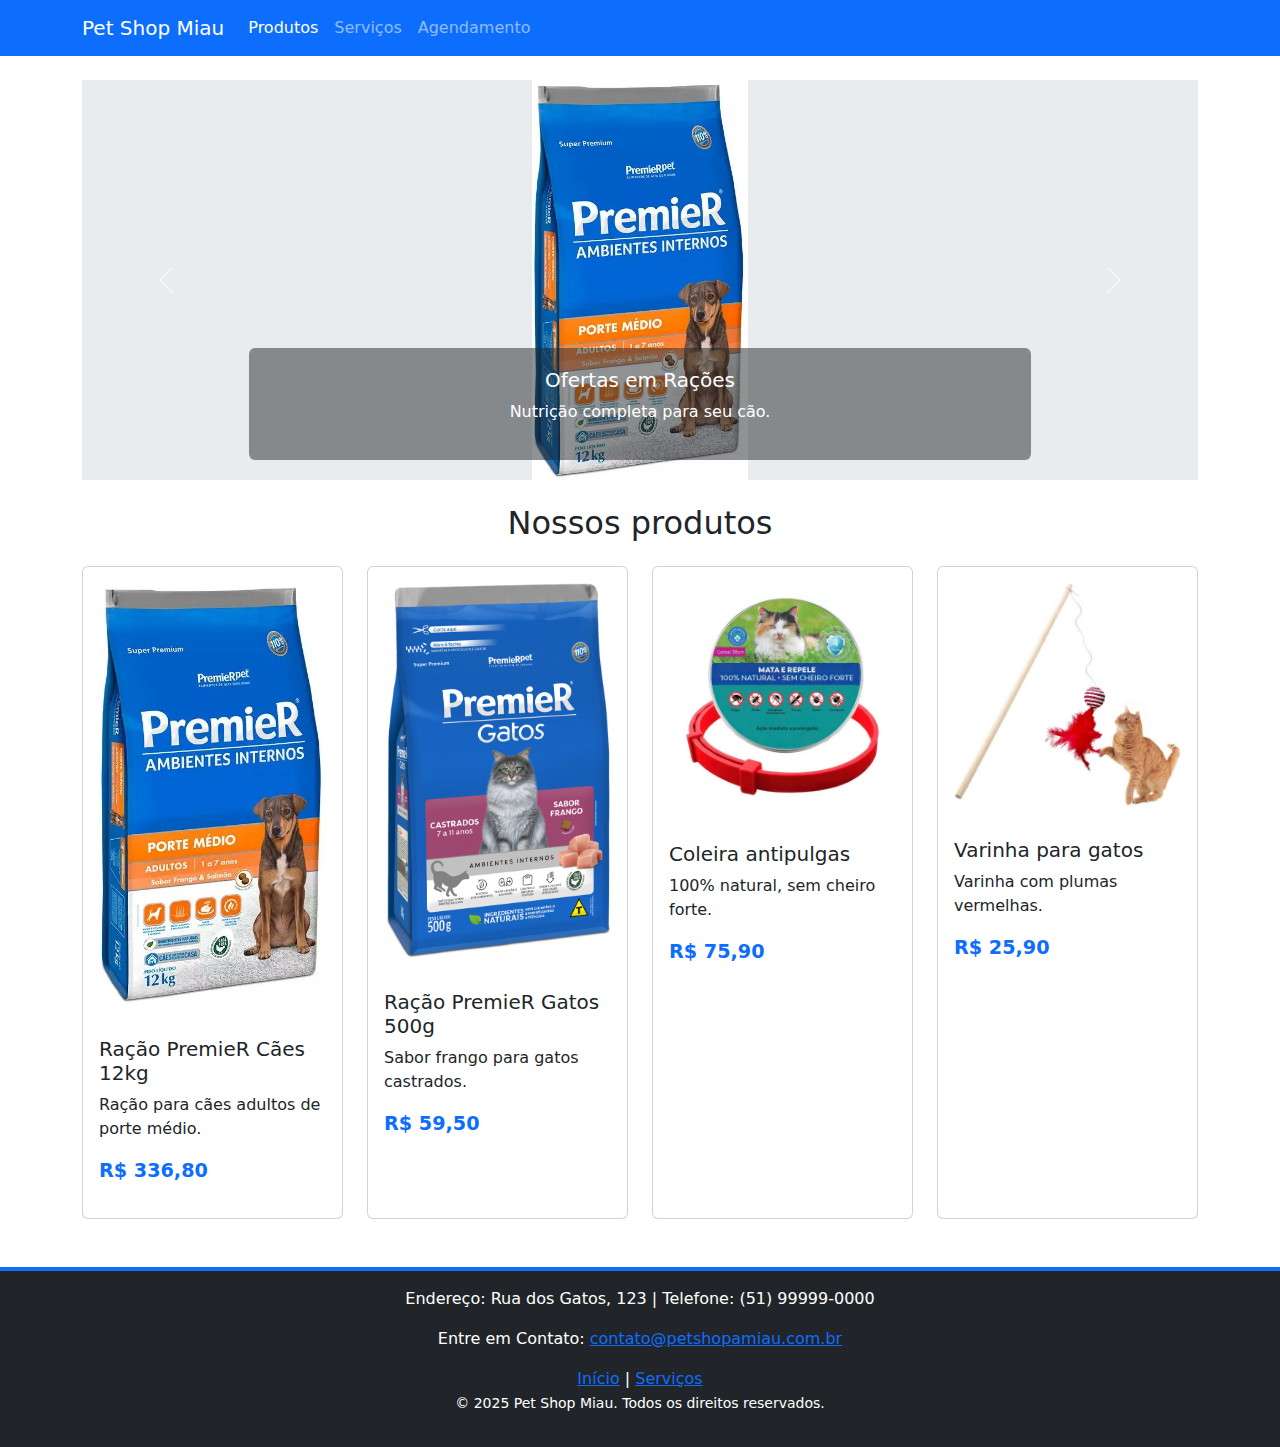
<file: index.html>
<!DOCTYPE html>
<html lang="pt-br">
<head>
    <meta charset="UTF-8">
    <meta name="viewport" content="width=device-width, initial-scale=1.0">
    <title>Pet Shop Miau | Início</title>
    <link href="https://cdn.jsdelivr.net/npm/bootstrap@5.3.0/dist/css/bootstrap.min.css" rel="stylesheet">
    <link rel="stylesheet" href="styles.css">
</head>
<body>

    <nav class="navbar navbar-expand-lg navbar-dark bg-primary">
        <div class="container">
            <a class="navbar-brand" href="index.html">Pet Shop Miau</a>
            <button class="navbar-toggler" type="button" data-bs-toggle="collapse" data-bs-target="#navbarNav">
                <span class="navbar-toggler-icon"></span>
            </button>
            <div class="collapse navbar-collapse" id="navbarNav">
                <ul class="navbar-nav">
                    <li class="nav-item"><a class="nav-link active" href="index.html">Produtos</a></li>
                    <li class="nav-item"><a class="nav-link" href="servicos.html">Serviços</a></li>
                    <li class="nav-item"><a class="nav-link" href="agendamento.html">Agendamento</a></li>
                </ul>
            </div>
        </div>
    </nav>

    <header class="container my-4">
        <div id="carouselDestaques" class="carousel slide" data-bs-ride="carousel">
            <div class="carousel-inner">
                <div class="carousel-item active">
                    <img src="P1_1.png" class="d-block w-100 carousel-img-fit" alt="Promoção de Ração Premier para Cães">
                    <div class="carousel-caption d-none d-md-block bg-dark bg-opacity-50 rounded">
                        <h5>Ofertas em Rações</h5>
                        <p>Nutrição completa para seu cão.</p>
                    </div>
                </div>
                <div class="carousel-item">
                    <img src="P2_2.webp" class="d-block w-100 carousel-img-fit" alt="Arranhador para gatos em promoção">
                    <div class="carousel-caption d-none d-md-block bg-dark bg-opacity-50 rounded">
                        <h5>Diversão para Gatos</h5>
                        <p>Arranhadores com preços especiais.</p>
                    </div>
                </div>
            </div>
            <button class="carousel-control-prev" type="button" data-bs-target="#carouselDestaques" data-bs-slide="prev">
                <span class="carousel-control-prev-icon" aria-hidden="true"></span>
                <span class="visually-hidden">Anterior</span>
            </button>
            <button class="carousel-control-next" type="button" data-bs-target="#carouselDestaques" data-bs-slide="next">
                <span class="carousel-control-next-icon" aria-hidden="true"></span>
                <span class="visually-hidden">Próximo</span>
            </button>
        </div>
    </header>

    <main class="container">
        <h2 class="mb-4 text-center">Nossos produtos</h2>
        
        <div class="row">
            <div class="col-md-6 col-lg-3 mb-4">
                <div class="card h-100">
                    <img src="P1_1.png" class="card-img-top p-3" alt="Saco de ração Premier Cães 12kg">
                    <div class="card-body">
                        <h5 class="card-title">Ração PremieR Cães 12kg</h5>
                        <p class="card-text">Ração para cães adultos de porte médio.</p>
                        <p class="text-primary fw-bold">R$ 336,80</p>
                    </div>
                </div>
            </div>

            <div class="col-md-6 col-lg-3 mb-4">
                <div class="card h-100">
                    <img src="P1_2.png" class="card-img-top p-3" alt="Saco de ração Premier Gatos 500g">
                    <div class="card-body">
                        <h5 class="card-title">Ração PremieR Gatos 500g</h5>
                        <p class="card-text">Sabor frango para gatos castrados.</p>
                        <p class="text-primary fw-bold">R$ 59,50</p>
                    </div>
                </div>
            </div>

            <div class="col-md-6 col-lg-3 mb-4">
                <div class="card h-100">
                    <img src="P2_1.webp" class="card-img-top p-3" alt="Coleira antipulgas vermelha">
                    <div class="card-body">
                        <h5 class="card-title">Coleira antipulgas</h5>
                        <p class="card-text">100% natural, sem cheiro forte.</p>
                        <p class="text-primary fw-bold">R$ 75,90</p>
                    </div>
                </div>
            </div>
             <div class="col-md-6 col-lg-3 mb-4">
                <div class="card h-100">
                    <img src="P3_2.jpg" class="card-img-top p-3" alt="Varinha de brinquedo para gatos">
                    <div class="card-body">
                        <h5 class="card-title">Varinha para gatos</h5>
                        <p class="card-text">Varinha com plumas vermelhas.</p>
                        <p class="text-primary fw-bold">R$ 25,90</p>
                    </div>
                </div>
            </div>
        </div>
    </main>

     <footer class="bg-dark text-white text-center py-3 mt-4">
       <address>
            <p>Endereço: Rua dos Gatos, 123 | Telefone: (51) 99999-0000</p>
            <p>Entre em Contato: <a href="mailto:contato@petshopmiau.com.br">contato@petshopamiau.com.br</a></p>
        </address>

        <nav>
            <a href="index.html">Início</a> |
            <a href="servicos.html">Serviços</a>
        </nav>
        
        <p><small>&copy; <time datetime="2025-11-17">2025</time> Pet Shop Miau. Todos os direitos reservados.</small></p>
    </footer>

    <script src="https://cdn.jsdelivr.net/npm/bootstrap@5.3.0/dist/js/bootstrap.bundle.min.js"></script>
</body>
</html>
</file>
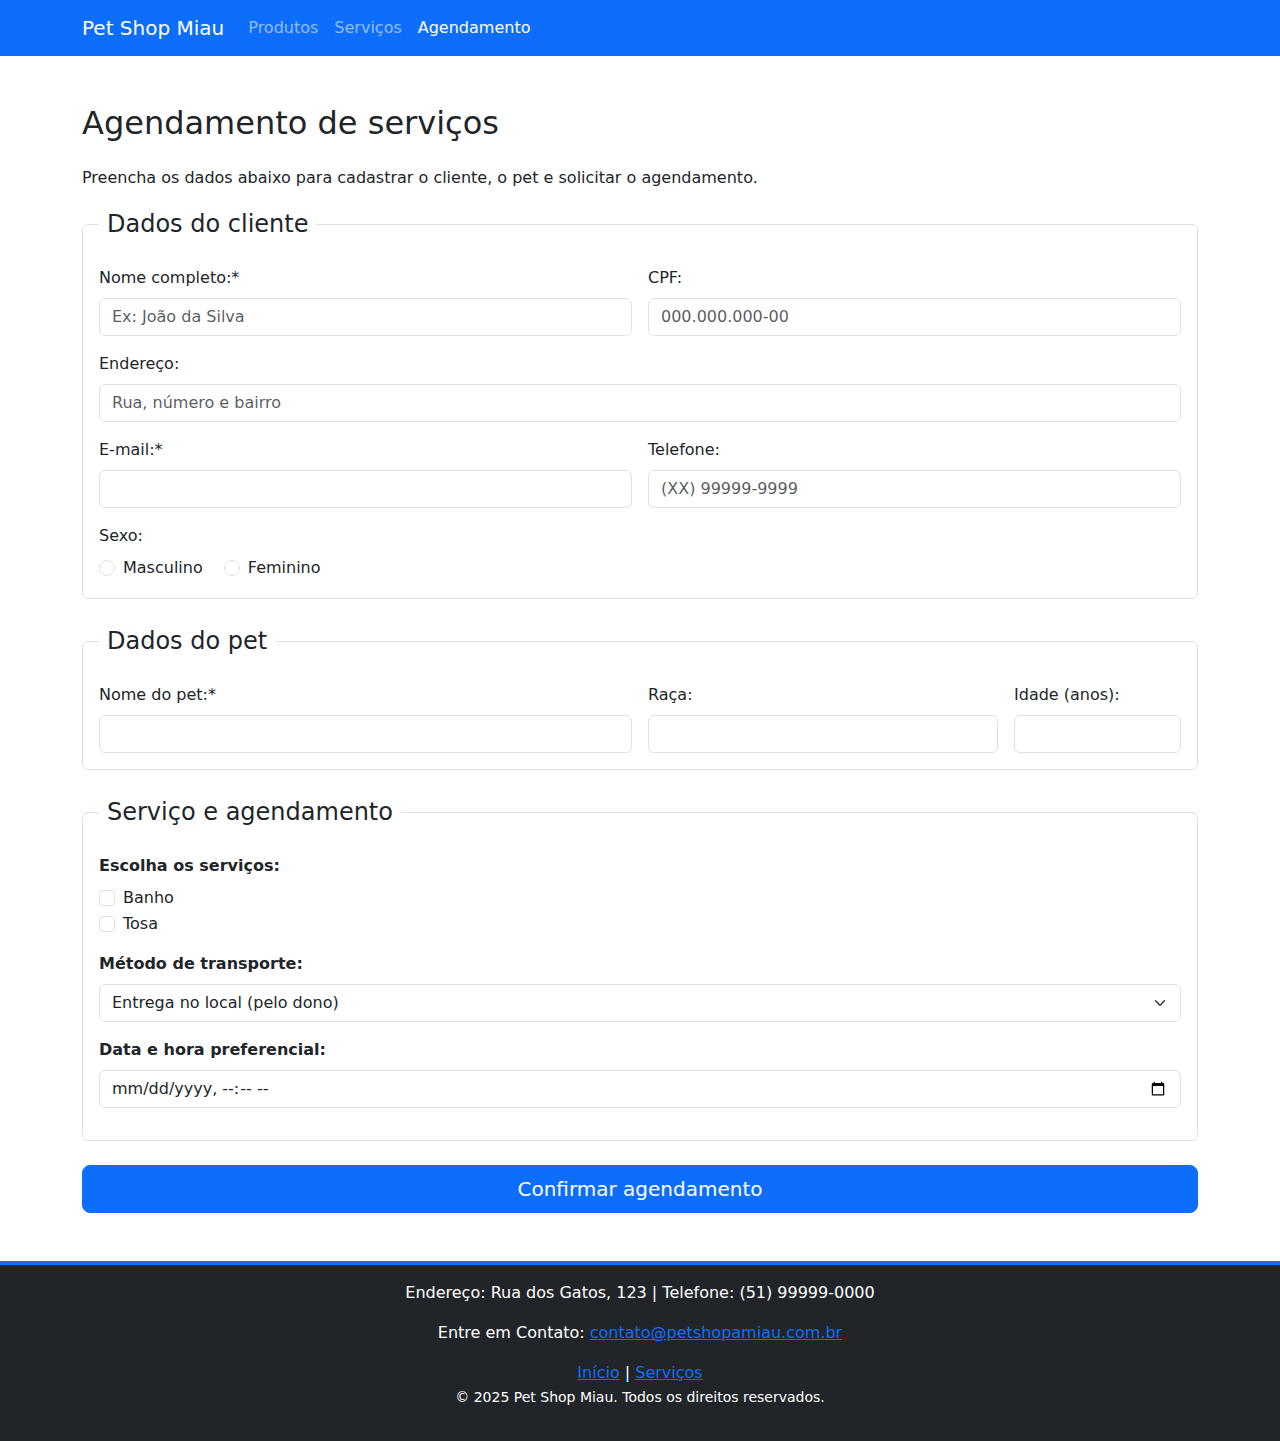
<file: agendamento.html>
<!DOCTYPE html>
<html lang="pt-br">
<head>
    <meta charset="UTF-8">
    <meta name="viewport" content="width=device-width, initial-scale=1.0">
    <title>Pet Shop Miau | Agendamento</title>
    <link href="https://cdn.jsdelivr.net/npm/bootstrap@5.3.0/dist/css/bootstrap.min.css" rel="stylesheet">
    <link rel="stylesheet" href="styles.css">
</head>
<body>

    <nav class="navbar navbar-expand-lg navbar-dark bg-primary">
        <div class="container">
            <a class="navbar-brand" href="index.html">Pet Shop Miau</a>
            <div class="collapse navbar-collapse" id="navbarNav">
                <ul class="navbar-nav">
                    <li class="nav-item"><a class="nav-link" href="index.html">Produtos</a></li>
                    <li class="nav-item"><a class="nav-link" href="servicos.html">Serviços</a></li>
                    <li class="nav-item"><a class="nav-link active" href="agendamento.html">Agendamento</a></li>
                </ul>
            </div>
        </div>
    </nav>

    <main class="container my-5">
        <h2 class="mb-4">Agendamento de serviços</h2>
        <p>Preencha os dados abaixo para cadastrar o cliente, o pet e solicitar o agendamento.</p>

        <form id="formAgendamento" onsubmit="return agendarServico(event)">
            
            <fieldset class="border p-3 mb-4 rounded">
                <legend class="float-none w-auto px-2">Dados do cliente</legend>
                <div class="row g-3">
                    <div class="col-md-6">
                        <label for="nomeCliente" class="form-label">Nome completo:*</label>
                        <input type="text" class="form-control" id="nomeCliente" placeholder="Ex: João da Silva" required>
                    </div>
                    <div class="col-md-6">
                        <label for="cpf" class="form-label">CPF:</label>
                        <input type="text" class="form-control" id="cpf" placeholder="000.000.000-00">
                    </div>
                    <div class="col-12">
                        <label for="endereco" class="form-label">Endereço:</label>
                        <input type="text" class="form-control" id="endereco" placeholder="Rua, número e bairro">
                    </div>
                    <div class="col-md-6">
                        <label for="email" class="form-label">E-mail:*</label>
                        <input type="email" class="form-control" id="email" required>
                    </div>
                    <div class="col-md-6">
                        <label for="telefone" class="form-label">Telefone:</label>
                        <input type="tel" class="form-control" id="telefone" placeholder="(XX) 99999-9999">
                    </div>
                    <div class="col-12">
                        <label class="form-label">Sexo:</label><br>
                        <div class="form-check form-check-inline">
                            <input class="form-check-input" type="radio" name="sexo" id="masculino" value="M">
                            <label class="form-check-label" for="masculino">Masculino</label>
                        </div>
                        <div class="form-check form-check-inline">
                            <input class="form-check-input" type="radio" name="sexo" id="feminino" value="F">
                            <label class="form-check-label" for="feminino">Feminino</label>
                        </div>
                    </div>
                </div>
            </fieldset>

            <fieldset class="border p-3 mb-4 rounded">
                <legend class="float-none w-auto px-2">Dados do pet</legend>
                <div class="row g-3">
                    <div class="col-md-6">
                        <label for="nomePet" class="form-label">Nome do pet:*</label>
                        <input type="text" class="form-control" id="nomePet" required>
                    </div>
                    <div class="col-md-4">
                        <label for="raca" class="form-label">Raça:</label>
                        <input type="text" class="form-control" id="raca">
                    </div>
                    <div class="col-md-2">
                        <label for="idade" class="form-label">Idade (anos):</label>
                        <input type="number" class="form-control" id="idade" min="0">
                    </div>
                </div>
            </fieldset>

            <fieldset class="border p-3 mb-4 rounded">
                <legend class="float-none w-auto px-2">Serviço e agendamento</legend>
                
                <div class="mb-3">
                    <label class="form-label fw-bold">Escolha os serviços:</label>
                    <div class="form-check">
                        <input class="form-check-input" type="checkbox" value="banho" id="servicoBanho">
                        <label class="form-check-label" for="servicoBanho">Banho</label>
                    </div>
                    <div class="form-check">
                        <input class="form-check-input" type="checkbox" value="tosa" id="servicoTosa">
                        <label class="form-check-label" for="servicoTosa">Tosa</label>
                    </div>
                </div>

                <div class="mb-3">
                    <label class="form-label fw-bold">Método de transporte:</label>
                    <select class="form-select" id="transporte">
                        <option value="local">Entrega no local (pelo dono)</option>
                        <option value="telebusca">Tele-busca (buscamos em casa)</option>
                    </select>
                </div>

                <div class="mb-3">
                    <label for="dataHora" class="form-label fw-bold">Data e hora preferencial:</label>
                    <input type="datetime-local" class="form-control" id="dataHora" required>
                </div>
            </fieldset>

            <button type="submit" class="btn btn-primary btn-lg w-100">Confirmar agendamento</button>
        </form>
    </main>

    <footer class="bg-dark text-white text-center py-3 mt-4">
       <address>
            <p>Endereço: Rua dos Gatos, 123 | Telefone: (51) 99999-0000</p>
            <p>Entre em Contato: <a href="mailto:contato@petshopmiau.com.br">contato@petshopamiau.com.br</a></p>
        </address>

        <nav>
            <a href="index.html">Início</a> |
            <a href="servicos.html">Serviços</a>
        </nav>
        
        <p><small>&copy; <time datetime="2025-11-17">2025</time> Pet Shop Miau. Todos os direitos reservados.</small></p>
    </footer>

    <script src="https://cdn.jsdelivr.net/npm/bootstrap@5.3.0/dist/js/bootstrap.bundle.min.js"></script>
    <script src="script.js"></script>
</body>
</html>
</file>
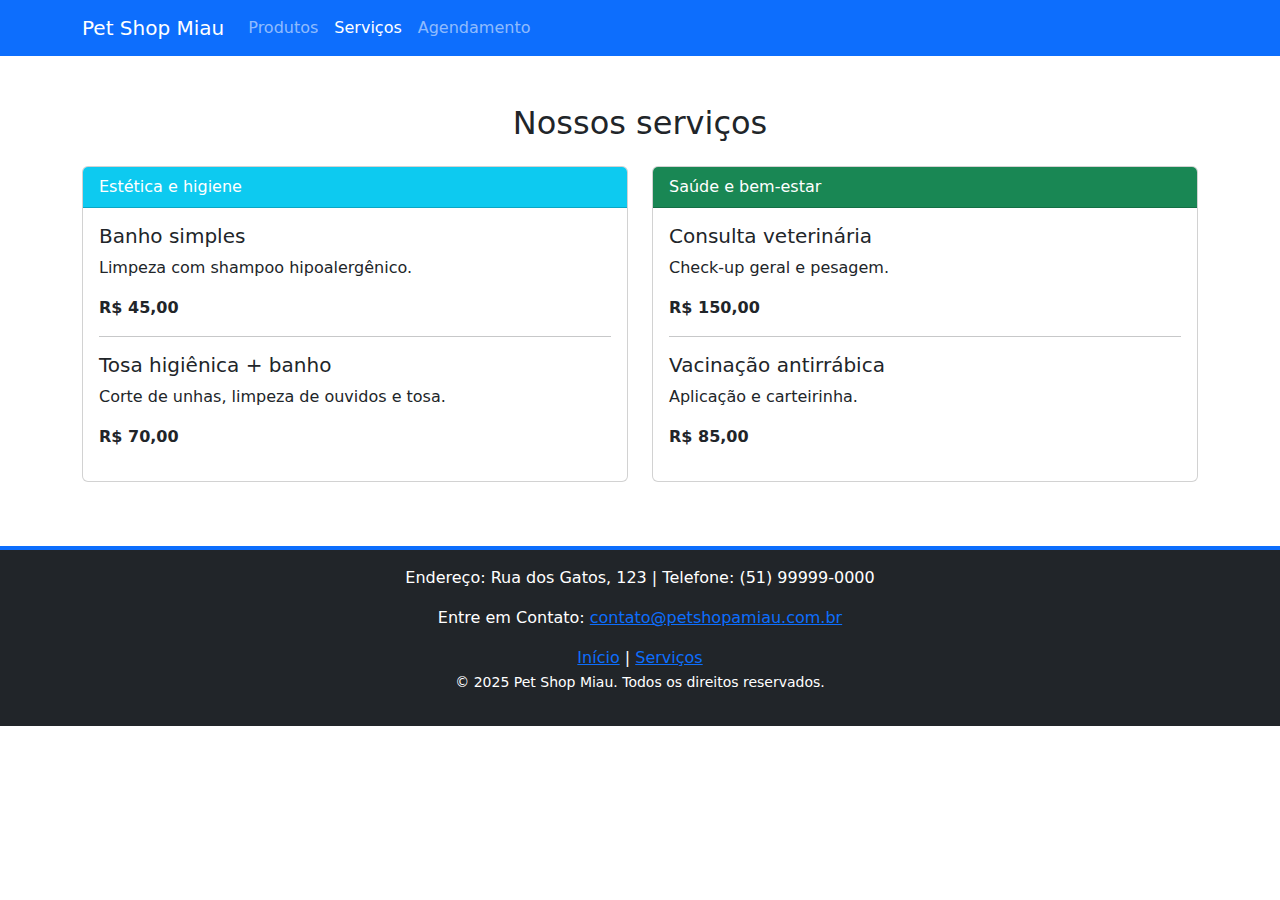
<file: servicos.html>
<!DOCTYPE html>
<html lang="pt-br">
<head>
    <meta charset="UTF-8">
    <meta name="viewport" content="width=device-width, initial-scale=1.0">
    <title>Pet Shop Miau | Serviços</title>
    <link href="https://cdn.jsdelivr.net/npm/bootstrap@5.3.0/dist/css/bootstrap.min.css" rel="stylesheet">
    <link rel="stylesheet" href="styles.css">
</head>
<body>

    <nav class="navbar navbar-expand-lg navbar-dark bg-primary">
        <div class="container">
            <a class="navbar-brand" href="index.html">Pet Shop Miau</a>
            <button class="navbar-toggler" type="button" data-bs-toggle="collapse" data-bs-target="#navbarNav">
                <span class="navbar-toggler-icon"></span>
            </button>
            <div class="collapse navbar-collapse" id="navbarNav">
                <ul class="navbar-nav">
                    <li class="nav-item"><a class="nav-link" href="index.html">Produtos</a></li>
                    <li class="nav-item"><a class="nav-link active" href="servicos.html">Serviços</a></li>
                    <li class="nav-item"><a class="nav-link" href="agendamento.html">Agendamento</a></li>
                </ul>
            </div>
        </div>
    </nav>

    <main class="container my-5">
        <h2 class="text-center mb-4">Nossos serviços</h2>

        <div class="row">
            <div class="col-md-6">
                <div class="card mb-3">
                    <div class="card-header bg-info text-white">Estética e higiene</div>
                    <div class="card-body">
                        <h5 class="card-title">Banho simples</h5>
                        <p class="card-text">Limpeza com shampoo hipoalergênico.</p>
                        <p class="fw-bold">R$ 45,00</p>
                        <hr>
                        <h5 class="card-title">Tosa higiênica + banho</h5>
                        <p class="card-text">Corte de unhas, limpeza de ouvidos e tosa.</p>
                        <p class="fw-bold">R$ 70,00</p>
                    </div>
                </div>
            </div>

            <div class="col-md-6">
                <div class="card mb-3">
                    <div class="card-header bg-success text-white">Saúde e bem-estar</div>
                    <div class="card-body">
                        <h5 class="card-title">Consulta veterinária</h5>
                        <p class="card-text">Check-up geral e pesagem.</p>
                        <p class="fw-bold">R$ 150,00</p>
                        <hr>
                        <h5 class="card-title">Vacinação antirrábica</h5>
                        <p class="card-text">Aplicação e carteirinha.</p>
                        <p class="fw-bold">R$ 85,00</p>
                    </div>
                </div>
            </div>
        </div>
    </main>

    <footer class="bg-dark text-white text-center py-3 mt-4">
       <address>
            <p>Endereço: Rua dos Gatos, 123 | Telefone: (51) 99999-0000</p>
            <p>Entre em Contato: <a href="mailto:contato@petshopmiau.com.br">contato@petshopamiau.com.br</a></p>
        </address>

        <nav>
            <a href="index.html">Início</a> |
            <a href="servicos.html">Serviços</a>
        </nav>
        
        <p><small>&copy; <time datetime="2025-11-17">2025</time> Pet Shop Miau. Todos os direitos reservados.</small></p>
    </footer>
    <script src="https://cdn.jsdelivr.net/npm/bootstrap@5.3.0/dist/js/bootstrap.bundle.min.js"></script>
</body>
</html>
</file>
<file: styles.css>
.carousel-item {
    background-color: #e9ecef; /* Cor neutra do padrão Bootstrap */
    text-align: center; /* Centraliza a imagem horizontalmente se sobrarem bordas */
}

/* Garante que as imagens do carrossel tenham altura fixa */
.carousel-img-fit {
    height: 400px; /* Altura fixa solicitada */
    width: auto;   /* Largura automática para manter a proporção */
    max-width: 100%; /* Garante que não ultrapasse a largura da tela */
    object-fit: contain; /* MUDANÇA CRÍTICA: Garante que a imagem inteira seja exibida sem cortes */
    margin: 0 auto; /* Garante a centralização */
}

/* Espaçamento extra no rodapé */
footer {
    border-top: 4px solid #0d6efd; /* Linha azul do Bootstrap */
}

/* Marcação de preço nos cards */
.text-primary {
    font-size: 1.2rem;
}
</file>
